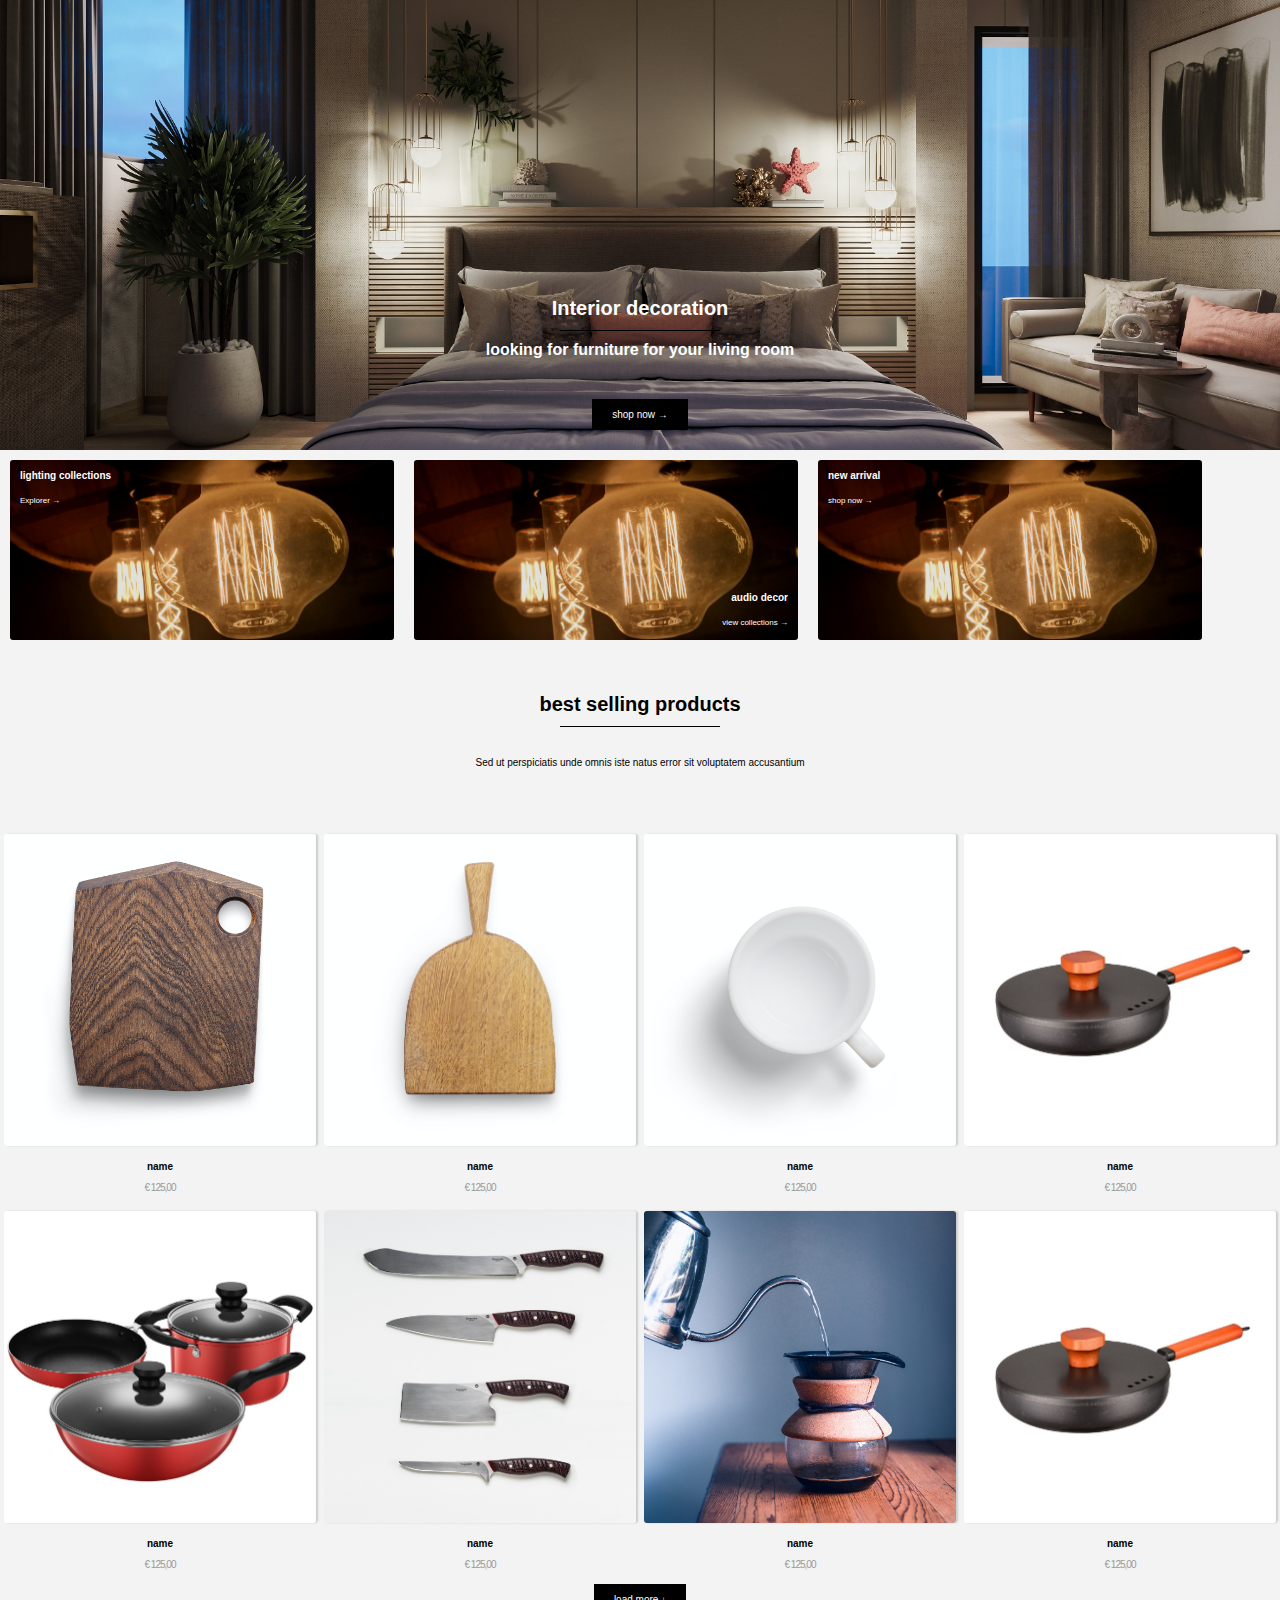
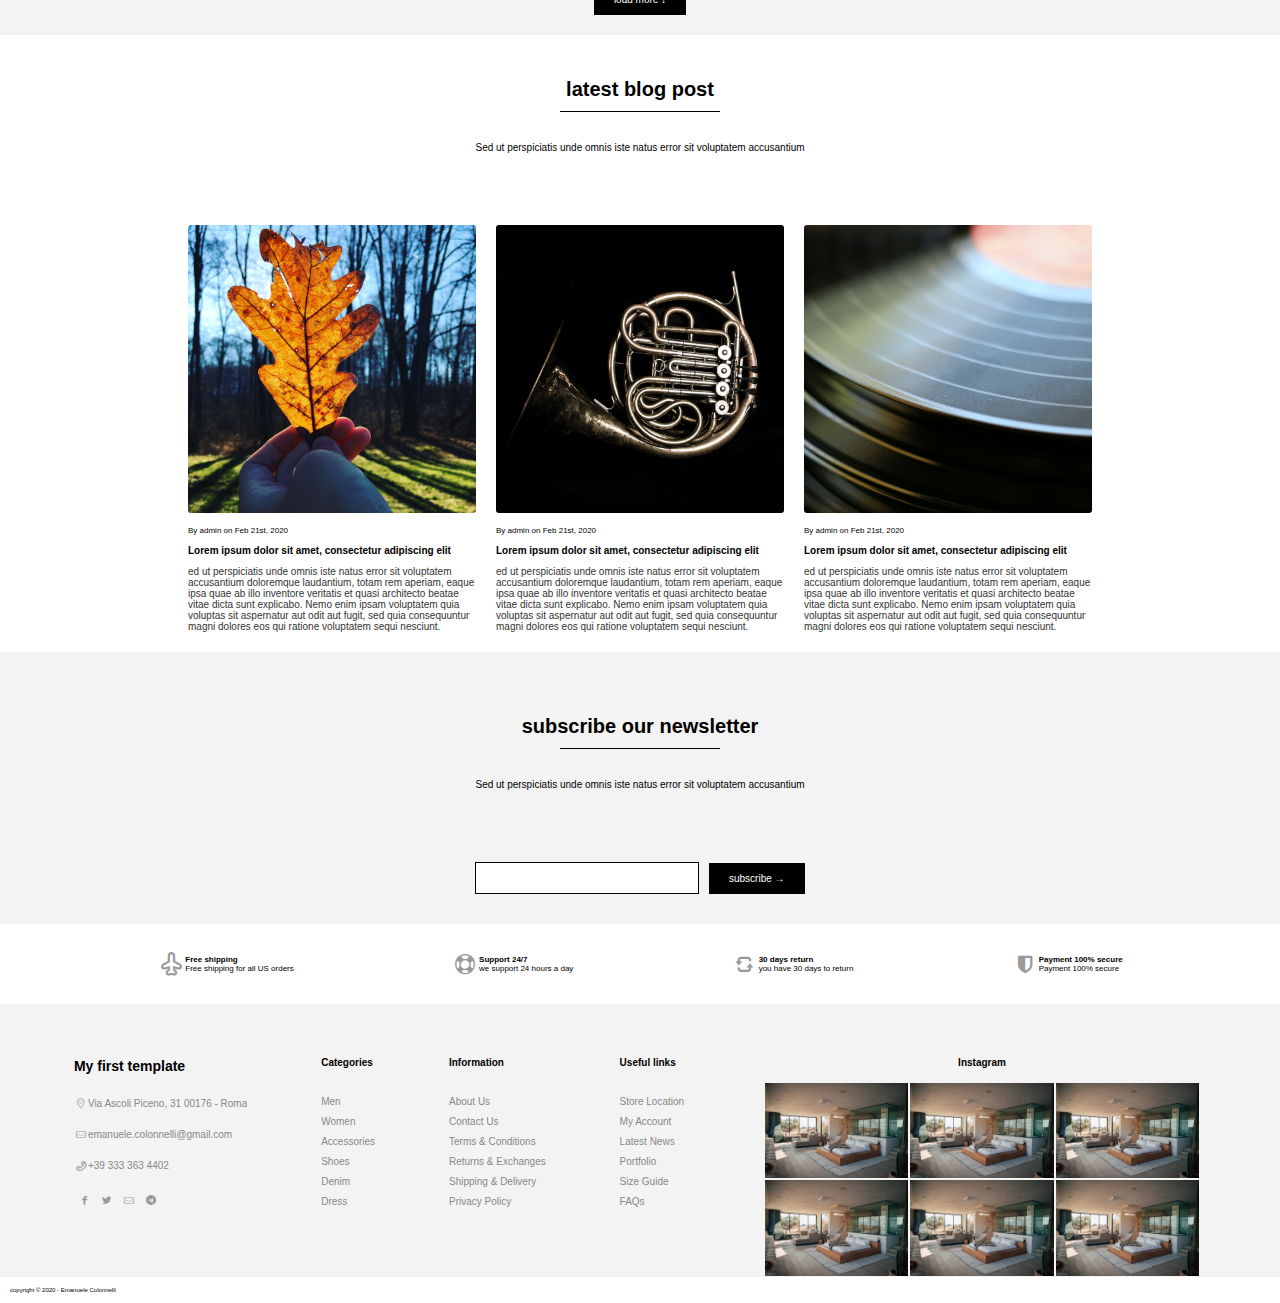
<file: index.html>
<!DOCTYPE html>
<html lang="it">

<head>
  <title>Interior decoration</title>
  <meta charset="utf-8" />
  <meta name="viewport" content="width=device-width, initial-scale=1, shrink-to-fit=no" />
  <link rel="stylesheet" type="text/css" href="style.css" />
  <link rel="stylesheet" type="text/css" href="assets/icons/css/icons.css" />
</head>

<body>
  <div class="container">
    <header>
      <nav></nav>
      <div class="head-text-wrapper">
        <div>
          <h1>Interior decoration</h1>
          <hr />
          <h2>looking for furniture for your living room</h2>
          <button class="btn-shop-now theme-button">
            shop now &rightarrow;
          </button>
        </div>
      </div>
    </header>

    <section class="row three-boxes-wide-wrapper">
      <div class="card">
        <h3>lighting collections</h3>
        <span><a href="#">Explorer &rightarrow;</a></span>
      </div>
      <div class="card">
        <h3>audio decor</h3>
        <span><a href="#">view collections &rightarrow;</a></span>
      </div>
      <div class="card">
        <h3>new arrival</h3>
        <span><a href="#">shop now &rightarrow;</a></span>
      </div>
    </section>

    <!-- best selling section -->
    <section class="best-selling-wrapper">
      <header>
        <h1>best selling products</h1>
        <hr />
        <p>
          Sed ut perspiciatis unde omnis iste natus error sit voluptatem
          accusantium
        </p>
      </header>
      <div class="products-cards-wrapper">
        <div class="product-card">
          <img src="assets/images/tools/board.jpg" />
          <p class="product-name">name</p>
          <p class="product-price">€ 125,00</p>
        </div>

        <div class="product-card">
          <img src="assets/images/tools/board2.jpg" />
          <p class="product-name">name</p>
          <p class="product-price">€ 125,00</p>
        </div>

        <div class="product-card">
          <img src="assets/images/tools/cup.jpg" />
          <p class="product-name">name</p>
          <p class="product-price">€ 125,00</p>
        </div>

        <div class="product-card">
          <img src="assets/images/tools/pan1.jpg" />
          <p class="product-name">name</p>
          <p class="product-price">€ 125,00</p>
        </div>

        <div class="product-card">
          <img src="assets/images/tools/pot-set.jpg" />
          <p class="product-name">name</p>
          <p class="product-price">€ 125,00</p>
        </div>

        <div src="assets/images/tools/pot3.jpg" class="product-card">
          <img src="assets/images/tools/savernake-knives-vwI_eMs-2Ms-unsplash.jpg" />
          <p class="product-name">name</p>
          <p class="product-price">€ 125,00</p>
        </div>

        <div class="product-card">
          <img src="assets/images/tools/pot4.jpg" />
          <p class="product-name">name</p>
          <p class="product-price">€ 125,00</p>
        </div>

        <div class="product-card">
          <img src="assets/images/tools/pan1.jpg" />
          <p class="product-name">name</p>
          <p class="product-price">€ 125,00</p>
        </div>
      </div>
      <button class="btn-show-more theme-button">
        load more &DownArrow;
      </button>
    </section>
    <!-- .best selling section -->
    <section class="blog-post-wrapper">
      <header>
        <h1>latest blog post</h1>
        <hr />
        <p>
          Sed ut perspiciatis unde omnis iste natus error sit voluptatem
          accusantium
        </p>
      </header>
      <div class="blog-posts-cards-wrapper">
        <div class="blog-post-card">
          <img src="assets/images/blog/autumn.jpg" />
          <p class="author">By admin on Feb 21st, 2020</p>
          <p class="post-title">
            Lorem ipsum dolor sit amet, consectetur adipiscing elit
          </p>
          <p class="post-abstract">
            ed ut perspiciatis unde omnis iste natus error sit voluptatem
            accusantium doloremque laudantium, totam rem aperiam, eaque ipsa
            quae ab illo inventore veritatis et quasi architecto beatae vitae
            dicta sunt explicabo. Nemo enim ipsam voluptatem quia voluptas sit
            aspernatur aut odit aut fugit, sed quia consequuntur magni dolores
            eos qui ratione voluptatem sequi nesciunt.
          </p>
        </div>

        <div class="blog-post-card">
          <img src="assets/images/blog/trumpet.jpg" />
          <p class="author">By admin on Feb 21st, 2020</p>
          <p class="post-title">
            Lorem ipsum dolor sit amet, consectetur adipiscing elit
          </p>
          <p class="post-abstract">
            ed ut perspiciatis unde omnis iste natus error sit voluptatem
            accusantium doloremque laudantium, totam rem aperiam, eaque ipsa
            quae ab illo inventore veritatis et quasi architecto beatae vitae
            dicta sunt explicabo. Nemo enim ipsam voluptatem quia voluptas sit
            aspernatur aut odit aut fugit, sed quia consequuntur magni dolores
            eos qui ratione voluptatem sequi nesciunt.
          </p>
        </div>

        <div class="blog-post-card">
          <img src="assets/images/blog/vinile.jpg" />
          <p class="author">By admin on Feb 21st, 2020</p>
          <p class="post-title">
            Lorem ipsum dolor sit amet, consectetur adipiscing elit
          </p>
          <p class="post-abstract">
            ed ut perspiciatis unde omnis iste natus error sit voluptatem
            accusantium doloremque laudantium, totam rem aperiam, eaque ipsa
            quae ab illo inventore veritatis et quasi architecto beatae vitae
            dicta sunt explicabo. Nemo enim ipsam voluptatem quia voluptas sit
            aspernatur aut odit aut fugit, sed quia consequuntur magni dolores
            eos qui ratione voluptatem sequi nesciunt.
          </p>
        </div>
      </div>
    </section>

    <!-- newsletter -->
    <section class="newsletter-wrapper">
      <header>
        <h1>subscribe our newsletter</h1>
        <hr />
        <p>
          Sed ut perspiciatis unde omnis iste natus error sit voluptatem
          accusantium
        </p>
      </header>
      <div class="inline-form">
        <input class="theme-input" type="email" />
        <button class="theme-button">subscribe &rightarrow;</button>
      </div>
    </section>
    <!-- .newsletter -->
    <section class="info-bar">
      <div class="info-bar-card">
        <div class="card-icon"><i class="icon-plane-outline"></i></div>
        <div class="card-info">
          <h3>Free shipping</h3>
          <p>Free shipping for all US orders</p>
        </div>
      </div>
      <div class="info-bar-card">
        <div class="card-icon"><i class="icon-lifebuoy"></i></div>
        <div class="card-info">
          <h3>Support 24/7</h3>
          <p>we support 24 hours a day</p>
        </div>
      </div>
      <div class="info-bar-card">
        <div class="card-icon"><i class="icon-loop"></i></div>
        <div class="card-info">
          <h3>30 days return</h3>
          <p>you have 30 days to return</p>
        </div>
      </div>
      <div class="info-bar-card">
        <div class="card-icon"><i class="icon-shield"></i></div>
        <div class="card-info">
          <h3>Payment 100% secure</h3>
          <p>Payment 100% secure</p>
        </div>
      </div>
    </section>

    <!-- footer -->
    <footer>
      <div class="row footer-columns">
        <div class="footer-column">
          <h3>My first template</h3>
          <p>
            <i class="icon-location"></i>
            <span>Via Ascoli Piceno, 31 00176 - Roma</span>
          </p>
          <p>
            <i class="icon-mail"></i>
            <span>emanuele.colonnelli@gmail.com</span>
          </p>
          <p>
            <i class="icon-phone-outline"></i>
            <span>+39 333 363 4402</span>
          </p>
          <p class="social-icons">
            <i class="icon-facebook"></i>
            <i class="icon-twitter"></i>
            <i class="icon-mail"></i>
            <i class="icon-telegram"></i>
          </p>
        </div>
        <div class="footer-column">
          <h4>Categories</h4>
          <ul>
            <li><a href="#">Men</a></li>
            <li><a href="#">Women</a></li>
            <li><a href="#">Accessories</a></li>
            <li><a href="#">Shoes</a></li>
            <li><a href="#">Denim</a></li>
            <li><a href="#">Dress</a></li>
          </ul>
        </div>
        <div class="footer-column">
          <h4>Information</h4>
          <ul>
            <li><a href="#">About Us</a></li>
            <li><a href="#">Contact Us</a></li>
            <li><a href="#">Terms & Conditions</a></li>
            <li><a href="#">Returns & Exchanges</a></li>
            <li><a href="#">Shipping & Delivery</a></li>
            <li><a href="#">Privacy Policy</a></li>
          </ul>
        </div>
        <div class="footer-column">
          <h4>Useful links</h4>
          <ul>
            <li><a href="#">Store Location</a></li>
            <li><a href="#">My Account</a></li>
            <li><a href="#">Latest News</a></li>
            <li><a href="#">Portfolio</a></li>
            <li><a href="#">Size Guide</a></li>
            <li><a href="#">FAQs</a></li>
          </ul>
        </div>
        <div class="footer-column">
          <h4>Instagram</h4>
          <div class="img-grid">
            <img src="assets/images/roberto-nickson-emqnSQwQQDo-unsplash.jpg" />
            <img src="assets/images/roberto-nickson-emqnSQwQQDo-unsplash.jpg" />
            <img src="assets/images/roberto-nickson-emqnSQwQQDo-unsplash.jpg" />
            <img src="assets/images/roberto-nickson-emqnSQwQQDo-unsplash.jpg" />
            <img src="assets/images/roberto-nickson-emqnSQwQQDo-unsplash.jpg" />
            <img src="assets/images/roberto-nickson-emqnSQwQQDo-unsplash.jpg" />
          </div>
        </div>
      </div>
      <div class="footer-info">
        <p class="copyright">copyright &copy; 2020 - Emanuele Colonnelli</p>
      </div>
    </footer>
    <!-- .footer -->
  </div>
</body>

</html>
</file>
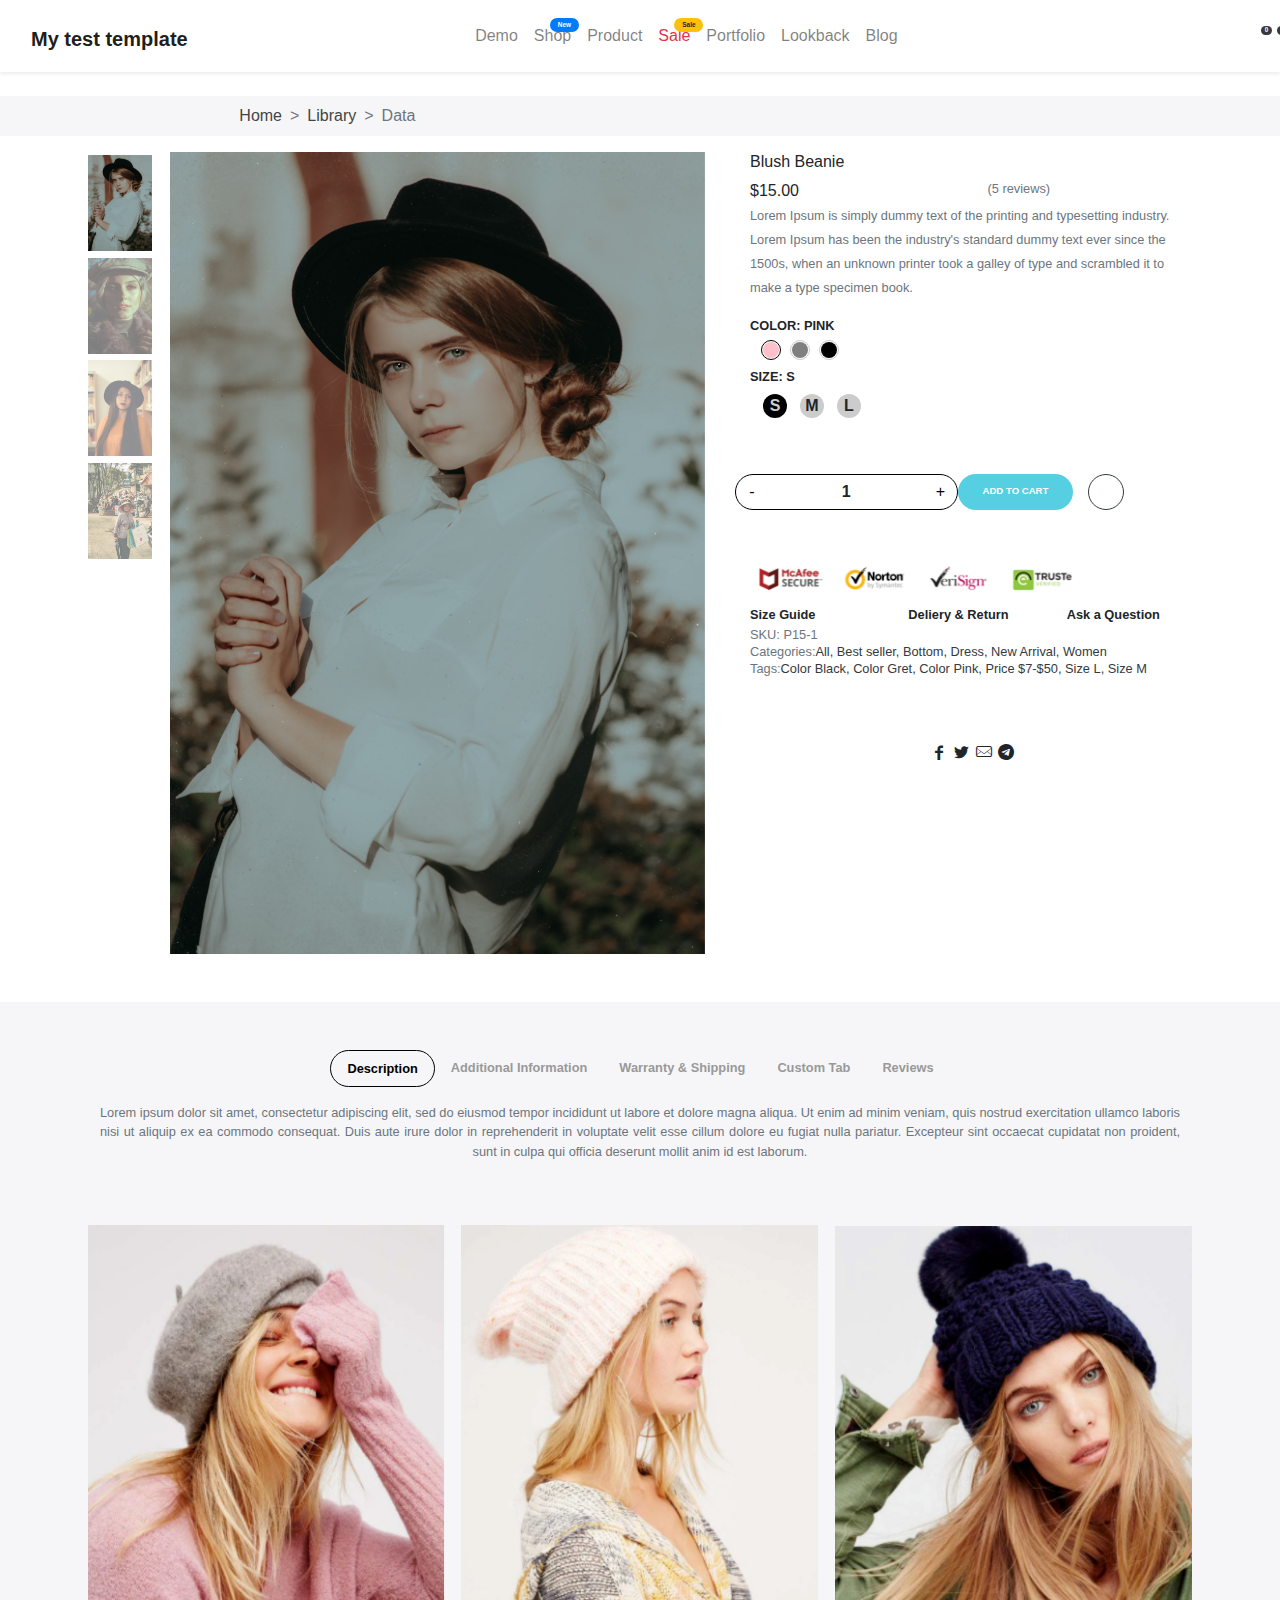
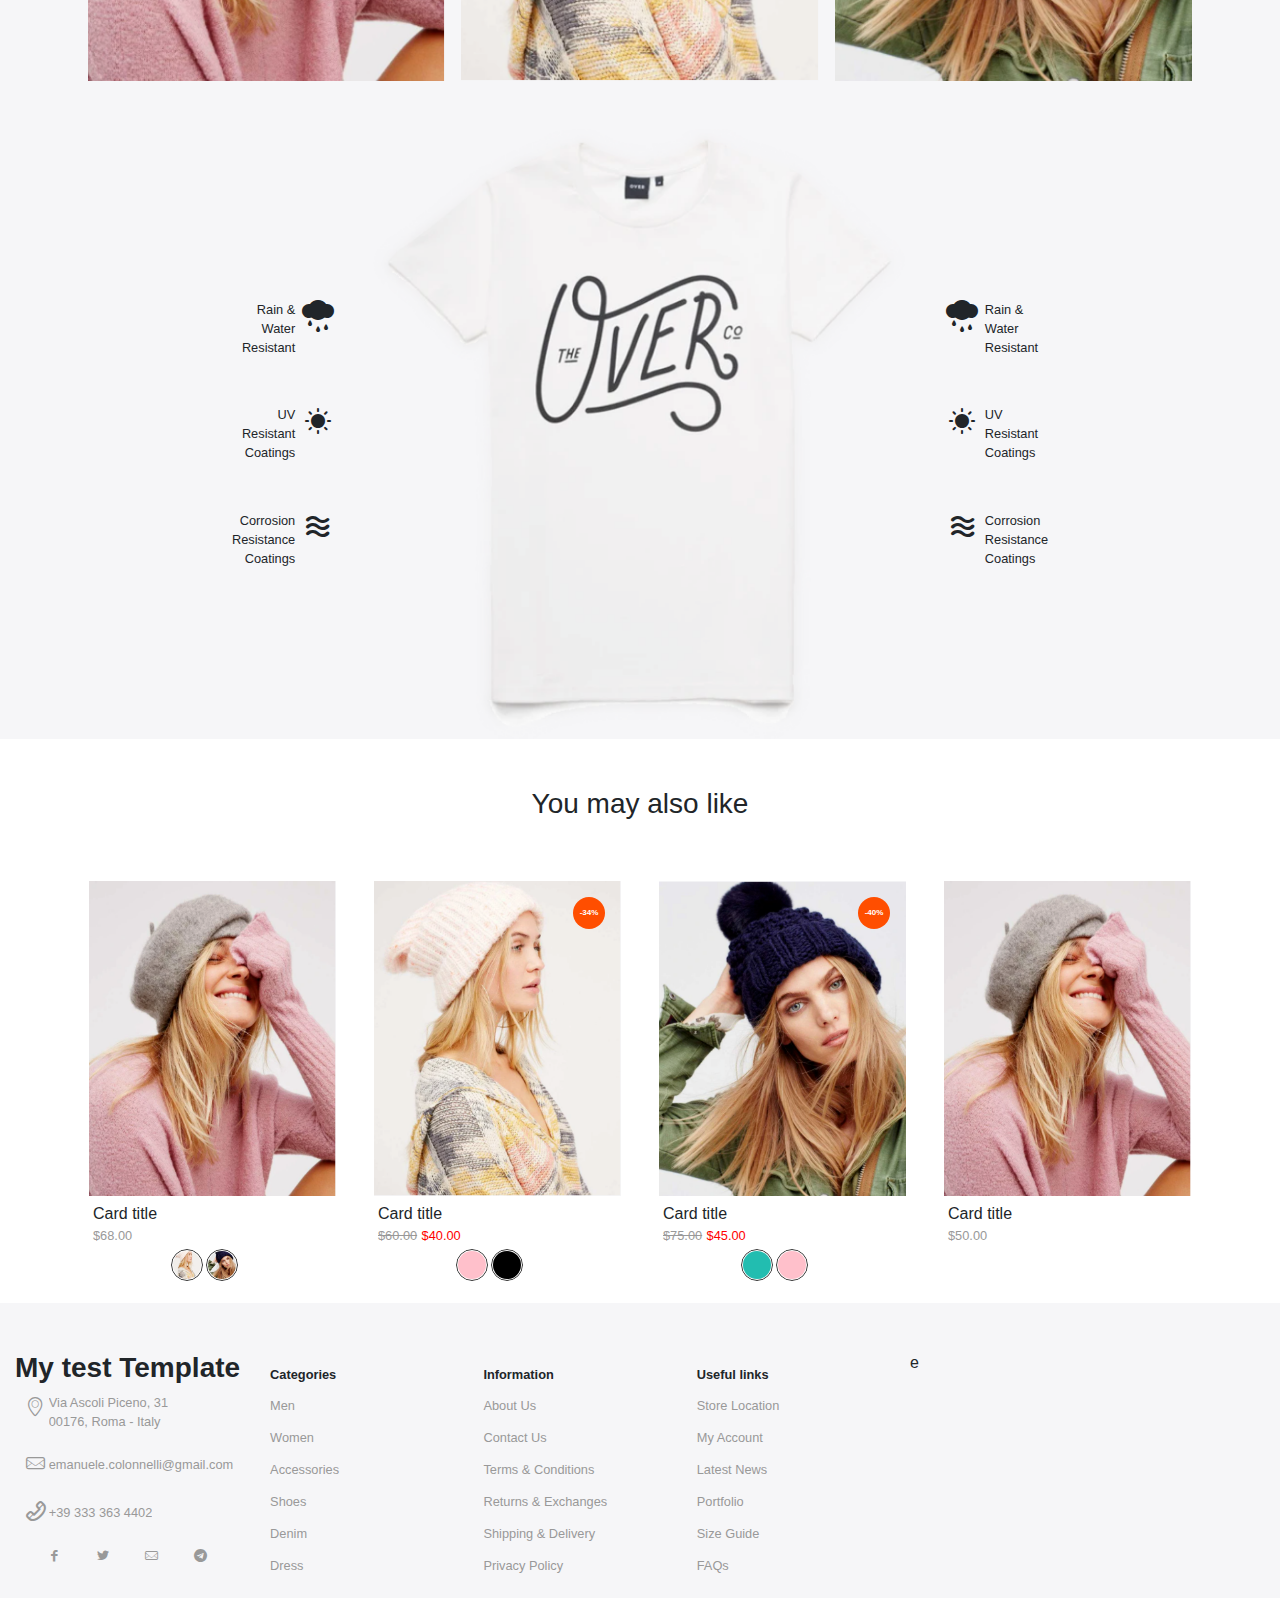
<file: product.html>
<!DOCTYPE html>
<html lang="en">

<head>
  <!-- Required meta tags -->
  <meta charset="utf-8" />
  <meta name="viewport" content="width=device-width, initial-scale=1, shrink-to-fit=no" />
  <title>Product DEMO</title>

  <!-- Bootstrap CSS -->
  <link rel="stylesheet" href="https://stackpath.bootstrapcdn.com/bootstrap/4.3.1/css/bootstrap.min.css"
    integrity="sha384-ggOyR0iXCbMQv3Xipma34MD+dH/1fQ784/j6cY/iJTQUOhcWr7x9JvoRxT2MZw1T" crossorigin="anonymous" />
  <link rel="stylesheet" href="https://cdn.materialdesignicons.com/5.4.55/css/materialdesignicons.min.css" />
  <link rel="stylesheet" type="text/css" href="assets/icons/css/icons.css" />
  <link rel="stylesheet" href="product.css" />
</head>

<body>
  <div class="container-fluid d-flex justify-content-between shadow-sm">
    <nav class="navbar navbar-expand-md navbar-light bg-white w-100">
      <button class="navbar-toggler mr-auto" type="button" data-toggle="collapse" data-target="#navbarCollapse"
        aria-controls="navbarCollapse" aria-expanded="false" aria-label="Toggle navigation">
        <span class="navbar-toggler-icon"></span>
      </button>
      <div class="collapse navbar-collapse mx-auto" id="navbarCollapse">
        <h1 class="mt-0 pt-0">
          <a class="navbar-brand mr-auto font-weight-bold" href="#">My test template</a>
        </h1>
        <div class="navbar-nav mx-auto">
          <a class="nav-item nav-link" href="#">
            Demo <span class="sr-only">(current)</span>
          </a>
          <a class="nav-item nav-link position-relative" href="#">
            Shop
            <span class="badge badge-pill badge-primary px-2 py-1 badge-top">
              New
            </span>
          </a>
          <a class="nav-item nav-link" href="#">Product</a>
          <a class="nav-item nav-link position-relative text-danger" href="#">
            Sale
            <span class="badge badge-pill badge-warning px-2 py-1 badge-top">Sale</span>
          </a>
          <a class="nav-item nav-link">Portfolio</a>
          <a class="nav-item nav-link">Lookback</a>
          <a class="nav-item nav-link">Blog</a>
        </div>
      </div>
    </nav>

    <div class="navbar-icons d-flex justify-content-end pt-3 text-secondary">
      <a class="nav-item nav-link">
        <i class="mdi mdi-magnify" aria-hidden="true"></i>
      </a>
      <a class="nav-item nav-link">
        <i class="mdi mdi-account-outline" aria-hidden="true"> </i>
      </a>
      <a class="nav-item nav-link position-relative">
        <i class="mdi mdi-heart-outline" aria-hidden="true"></i>
        <span class="badge badge-pill badge-dark badge-top ml-1 mt-2">0</span>
      </a>
      <a class="nav-item nav-link position-relative">
        <i class="mdi mdi-cart-outline" aria-hidden="true"></i>
        <span class="badge badge-pill badge-dark badge-top ml-1 mt-2">0</span>
      </a>
    </div>
  </div>

  <div class="container-fluid w-100 bg-light mt-4 mb-3">
    <nav aria-label="breadcrumb w-100">
      <ol class="breadcrumb justify-content-start offset-md-2">
        <li class="breadcrumb-item"><a href="#">Home</a></li>
        <li class="breadcrumb-item"><a href="#">Library</a></li>
        <li class="breadcrumb-item active" aria-current="page">Data</li>
      </ol>
    </nav>
  </div>

  <div class="container w-100">
    <div class="row">
      <div class="col-md-7">
        <!-- carousel custom -->
        <div id="carousel-wrapper" class="container position-relative">
          <div class="row">
            <div id="carousel-vertical-selector" class="col-xs-auto"></div>
            <div class="col">
              <!--Carousel Wrapper-->
              <div id="carousel-thumb" class="carousel slide carousel-fade carousel-thumbnails" data-ride="carousel">
                <!--Slides-->
                <div class="carousel-inner" role="listbox">
                  <div class="carousel-item active">
                    <img class="d-block w-100" src="assets/images/product/foto1.jpg" alt="First slide" />
                  </div>
                  <div class="carousel-item">
                    <img class="d-block w-100" src="assets/images/product/foto2.jpg" alt="Second slide" />
                  </div>
                  <div class="carousel-item">
                    <img class="d-block w-100" src="assets/images/product/foto3.jpg" alt="Third slide" />
                  </div>
                  <div class="carousel-item">
                    <img class="d-block w-100" src="assets/images/product/foto4.jpg" alt="Fourth slide" />
                  </div>
                </div>
                <!--/.Slides-->
              </div>
              <!--/.Carousel Wrapper-->
            </div>
          </div>
        </div>
        <!-- .carousel-custom -->
      </div>
      <div class="col-md-5 mt-5 mt-md-0">
        <!-- product-left -->
        <div class="container p-0 m-0">
          <div class="row">
            <div class="col">
              <div class="h6">Blush Beanie</div>
            </div>
          </div>
          <div class="row">
            <div class="col">&dollar;15.00</div>
            <div class="col text-nowrap review-stars">
              <i class="mdi mdi-star"></i>
              <i class="mdi mdi-star"></i>
              <i class="mdi mdi-star"></i>
              <i class="mdi mdi-star"></i>
              <i class="mdi mdi-star"></i>
              <span class="text-secondary"> (5 reviews) </span>
            </div>
          </div>
          <div class="row">
            <div class="col">
              <p class="text-secondary">
                <small>
                  Lorem Ipsum is simply dummy text of the printing and
                  typesetting industry. Lorem Ipsum has been the industry's
                  standard dummy text ever since the 1500s, when an unknown
                  printer took a galley of type and scrambled it to make a
                  type specimen book.
                </small>
              </p>
            </div>
          </div>
          <div class="row">
            <div class="col">
              <h6>
                <small class="font-weight-bold">
                  COLOR: <span id="selected-color">PINK</span>
                </small>
              </h6>
              <div class="color-selector d-flex flex-row">
                <input class="custom-radio" type="radio" id="selected-color-pink" name="selected-color" value="pink"
                  checked />
                <label for="selected-color-pink"></label>
                <input class="custom-radio" type="radio" id="selected-color-grey" name="selected-color" value="grey" />
                <label for="selected-color-grey"></label>
                <input class="custom-radio" type="radio" id="selected-color-black" name="selected-color"
                  value="black" />
                <label for="selected-color-black"></label>
              </div>
            </div>
          </div>

          <!-- size selector -->
          <div class="row">
            <div class="col">
              <h6>
                <small class="font-weight-bold">
                  SIZE: <span id="selected-size">S</span>
                </small>
              </h6>
              <div class="size-selector d-flex flex-row">
                <input class="custom-radio" type="radio" id="selected-size-s" name="selected-size" value="S" checked />
                <label for="selected-size-s">S</label>
                <input class="custom-radio" type="radio" id="selected-size-m" name="selected-size" value="M" />
                <label for="selected-size-m">M</label>
                <input class="custom-radio" type="radio" id="selected-size-l" name="selected-size" value="L" />
                <label for="selected-size-l">L</label>
              </div>
            </div>
          </div>
          <!-- .size selector -->
          <div class="row w-100 mt-5 d-flex flex-row flex-md-nowrap">
            <div class="col-md-6 mb-sm-5 mx-0 px-0 mb-5 d-flex justify-content-center">
              <div class="qty-pill">
                <button>-</button>
                <span class="qty">1</span>
                <button>+</button>
              </div>
            </div>
            <div class="col mb-0 mb-sm-5 mx-0 px-0 d-flex justify-content-end">
              <button class="btn text-nowrap btn-pill px-4">
                ADD TO CART
              </button>
            </div>
            <div class="col-3">
              <div
                class="btn-heart rounded-circle border border-dark d-flex flex-row justify-content-center align-items-center">
                <i class="mdi mdi-heart-outline"></i>
              </div>
            </div>
          </div>
          <div class="row">
            <div class="col d-flex justify-content-start">
              <img src="assets/images/security-icons.png" alt="Security icons" />
            </div>
          </div>

          <div class="row d-flex flex-nowrap">
            <div class="col"><small class="font-weight-bold text-nowrap">Size Guide</small></div>
            <div class="col"><small class="font-weight-bold text-nowrap">Deliery &amp; Return</small></div>
            <div class="col"><small class="font-weight-bold text-nowrap">Ask a Question</small></div>
          </div>
          <div class="row">
            <div class="col">
              <ul>
                <li>
                  <small><span class="text-secondary">SKU: P15-1</span></small>
                </li>
                <li>
                  <small><span class="text-secondary">Categories:</span><span class="text-dark">All, Best seller,
                      Bottom, Dress, New Arrival, Women </span></small>
                </li>
                <li>
                  <small><span class="text-secondary">Tags:</span><span class="text-dark">Color Black, Color Gret, Color
                      Pink, Price $7-$50, Size L, Size M</span></small>
                </li>
              </ul>
            </div>
          </div>
          <div class="row">
            <div class="col pt-5 d-flex justify-content-center">
              <i class="icon-facebook"></i>
              <i class="icon-twitter"></i>
              <i class="icon-mail"></i>
              <i class="icon-telegram"></i>
            </div>
          </div>
        </div>
        <!-- .product-left -->
      </div>
    </div>
  </div>

  <!-- grey area -->
  <div class="container-fluid w-100 bg-light">
    <div class="grey-area container bg-light mt-5 w-100">
      <div class="row">
        <div class="col">
          <nav class="nav nav-pills d-flex justify-content-center pt-5">
            <a class="nav-item nav-link active" href="#">Description</a>
            <a class="nav-item nav-link" href="#">Additional Information</a>
            <a class="nav-item nav-link" href="#">Warranty &amp; Shipping</a>
            <a class="nav-item nav-link" href="#">Custom Tab</a>
            <a class="nav-item nav-link" href="#">Reviews</a>
          </nav>
        </div>
      </div>

      <div class="row">
        <div class="col">
          <div class="container">
            <small>
              <p class="text-secondary text-justify pt-3">
                Lorem ipsum dolor sit amet, consectetur adipiscing
                elit,
                sed
                do
                eiusmod tempor incididunt ut labore et dolore magna aliqua. Ut enim ad minim veniam, quis nostrud
                exercitation ullamco laboris nisi ut aliquip ex ea commodo consequat. Duis aute irure dolor in
                reprehenderit in voluptate velit esse cillum dolore eu fugiat nulla pariatur. Excepteur sint occaecat
                cupidatat non proident, sunt in culpa qui officia deserunt mollit anim id est laborum.</p>
            </small>
            <div class="girls-wrapper row w-100 pt-5 d-flex px-1 mx-auto justify-content-center flex-nowrap">
              <div class="col-4 px-0 mr-2">
                <img src="assets/images/girl1.png" alt="Girl 1">
              </div>
              <div class="col-4 px-0 mx-2">
                <img src="assets/images/girl2.png" alt="Girl 2">
              </div>
              <div class="col-4 px-0 ml-2">
                <img src="assets/images/girl3.png" alt="Girl 3">
              </div>
            </div>
          </div>
        </div>
      </div>

      <div class="row tech-spec d-flex flex-nowrap justify-content-center mt-5">
        <!-- col 1 -->
        <div class="col-2 col-md-1 d-flex flex-column justify-content-center align-items-end mx-0">
          <div class="feature d-flex flex-nowrap my-4">
            <div class="d-none d-md-block">
              Rain &amp; Water Resistant
            </div>
            <div>
              <i class="icon-rain-inv"></i>
            </div>
          </div>

          <div class="feature d-flex flex-nowrap my-4">
            <div class="d-none d-md-block">
              UV Resistant Coatings
            </div>
            <div>
              <i class="icon-sun-inv"></i>
            </div>
          </div>

          <div class="feature d-flex flex-nowrap my-4">
            <div class="d-none d-md-block">
              Corrosion Resistance Coatings
            </div>
            <div>
              <i class="icon-waves"></i>
            </div>
          </div>
        </div>
        <!-- col 2 -->
        <div class="col col-md-6 tshirt d-flex justify-content-center mx-0">
          <img src="assets/images/tshirt.png" />
        </div>
        <!-- col 3 -->
        <div class="col-2 col-md-1 d-flex flex-column justify-content-center align-items-start mx-0">
          <div class="feature d-flex flex-nowrap my-4">
            <div>
              <i class="icon-rain-inv"></i>
            </div>
            <div class="d-none d-md-block">
              Rain &amp; Water Resistant
            </div>
          </div>

          <div class="feature d-flex flex-nowrap my-4">
            <div>
              <i class="icon-sun-inv"></i>
            </div>
            <div class="d-none d-md-block">
              UV Resistant Coatings
            </div>
          </div>

          <div class="feature d-flex flex-nowrap my-4">
            <div>
              <i class="icon-waves"></i>
            </div>
            <div class="d-none d-md-block">
              Corrosion Resistance Coatings
            </div>
          </div>
        </div>
      </div>
    </div>
  </div>
  <!-- .grey area -->

  <div class="you-may-like container">
    <div class="row my-5">
      <div class="col-12">
        <h3 class="text-center">You may also like</h3>
      </div>
    </div>
    <div class="row">
      <div class="col-6 col-md-3">
        <div class="card m-3 m-md-1 foto-wrapper">
          <div class="foto-wrapper">
            <img src="assets/images/girl1.png" alt="Girl 1">
          </div>
          <div class="card-body pl-1 pt-2">
            <h5 class="card-title m-0 p-0">Card title</h5>
            <div class="card-text m-0 p-0">
              <span class="price">$68.00</span>
              <div class="product-variant-wrapper">
                <div class="product-variant photo">
                  <img src="assets/images/girl2.png" alt="Variant 1">
                </div>
                <div class="product-variant photo">
                  <img src="assets/images/girl3.png" alt="Variant 2">
                </div>
              </div>
            </div>
          </div>
        </div>
      </div>
      <div class="col-6 col-md-3 foto-wrapper">
        <div class="card m-3 m-md-1 foto-wrapper">
          <img src="assets/images/girl2.png" alt="Girl 2">
          <div class="discount-sticker position-absolute border-radius-circle">-34%</div>
          <div class="card-body pl-1 pt-2">
            <h5 class="card-title m-0 p-0">Card title</h5>
            <div class="card-text m-0 p-0">
              <span class="price discount-before">$60.00</span>
              <span class="price discount-after">$40.00</span>
              <div class="product-variant-wrapper">
                <div class="product-variant color">
                  <span class="pink"></span>
                </div>
                <div class="product-variant color">
                  <span class="black"></span>
                </div>
              </div>
            </div>
          </div>
        </div>
      </div>
      <div class="col-6 col-md-3 foto-wrapper">
        <div class="card m-3 m-md-1 foto-wrapper">
          <img src="assets/images/girl3.png" alt="Girl 3">
          <div class="discount-sticker position-absolute border-radius-circle">-40%</div>
          <div class="card-body pl-1 pt-2">
            <h5 class="card-title m-0 p-0">Card title</h5>
            <div class="card-text m-0 p-0">
              <span class="price discount-before">$75.00</span>
              <span class="price discount-after">$45.00</span>
              <div class="product-variant-wrapper">
                <div class="product-variant color">
                  <span class="green"></span>
                </div>
                <div class="product-variant color">
                  <span class="pink"></span>
                </div>
              </div>
            </div>
          </div>
        </div>
      </div>
      <div class="col-6 col-md-3 foto-wrapper">
        <div class="card m-3 m-md-1 foto-wrapper">
          <img src="assets/images/girl1.png" alt="Girl 4">
          <div class="card-body pl-1 pt-2">
            <h5 class="card-title m-0 p-0">Card title</h5>
            <div class="card-text m-0 p-0">
              <span class="price">$50.00</span>
            </div>
          </div>
        </div>
      </div>
    </div>
  </div>

  <footer>
    <div class="container-fluid bg-light pt-5">
      <div class="row">
        <div class="col-6 col-md-auto d-flex flex-column justify-content-start align-items-center">
          <h3 class="text-nowrap">My test Template</h3>
          <address>
            <span>
              <i class="icon-location"></i>
              <span>
                Via Ascoli Piceno, 31
                <br>
                00176, Roma - Italy
              </span>
            </span>
            <br>
            <span><i class="icon-mail"></i> <span>emanuele.colonnelli@gmail.com</span></span>
            <br>
            <span><i class="icon-phone-outline"></i> <span>+39 333 363 4402</span></span>
          </address>
          <p class="social-icons">
            <i class="icon-facebook"></i>
            <i class="icon-twitter"></i>
            <i class="icon-mail"></i>
            <i class="icon-telegram"></i>
          </p>
        </div>
        <div class="col-6 col-md-2">
          <h4>Categories</h4>
          <ul>
            <li><a href="#">Men</a></li>
            <li><a href="#">Women</a></li>
            <li><a href="#">Accessories</a></li>
            <li><a href="#">Shoes</a></li>
            <li><a href="#">Denim</a></li>
            <li><a href="#">Dress</a></li>
          </ul>
        </div>
        <div class="col-6 col-md-2">
          <h4>Information</h4>
          <ul>
            <li><a href="#">About Us</a></li>
            <li><a href="#">Contact Us</a></li>
            <li><a href="#">Terms & Conditions</a></li>
            <li><a href="#">Returns & Exchanges</a></li>
            <li><a href="#">Shipping & Delivery</a></li>
            <li><a href="#">Privacy Policy</a></li>
          </ul>
        </div>
        <div class="col-6 col-md-2">
          <h4>Useful links</h4>
          <ul>
            <li><a href="#">Store Location</a></li>
            <li><a href="#">My Account</a></li>
            <li><a href="#">Latest News</a></li>
            <li><a href="#">Portfolio</a></li>
            <li><a href="#">Size Guide</a></li>
            <li><a href="#">FAQs</a></li>
          </ul>
        </div>
        <div class="col-6 col-md-auto">e</div>
      </div>
    </div>
  </footer>

  <!-- Optional JavaScript -->
  <!-- jQuery first, then Popper.js, then Bootstrap JS -->
  <script src="https://code.jquery.com/jquery-3.3.1.slim.min.js"
    integrity="sha384-q8i/X+965DzO0rT7abK41JStQIAqVgRVzpbzo5smXKp4YfRvH+8abtTE1Pi6jizo"
    crossorigin="anonymous"></script>
  <script src="https://cdnjs.cloudflare.com/ajax/libs/popper.js/1.14.7/umd/popper.min.js"
    integrity="sha384-UO2eT0CpHqdSJQ6hJty5KVphtPhzWj9WO1clHTMGa3JDZwrnQq4sF86dIHNDz0W1"
    crossorigin="anonymous"></script>
  <script src="https://stackpath.bootstrapcdn.com/bootstrap/4.3.1/js/bootstrap.min.js"
    integrity="sha384-JjSmVgyd0p3pXB1rRibZUAYoIIy6OrQ6VrjIEaFf/nJGzIxFDsf4x0xIM+B07jRM"
    crossorigin="anonymous"></script>
  <script src="assets/js/custom-carousel.js"></script>
  <script src="assets/js/options-selector.js"></script>
</body>

</html>
</file>
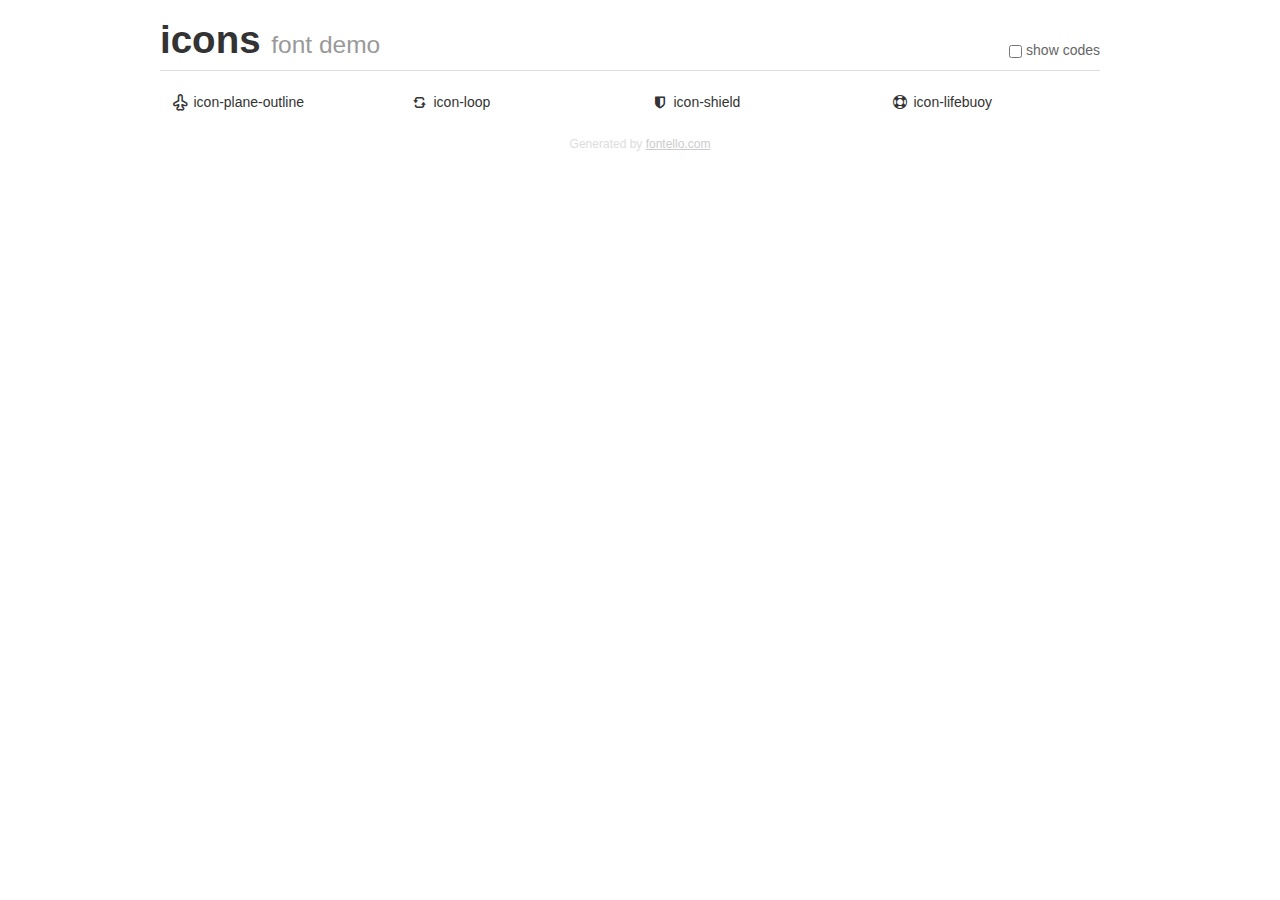
<file: assets/icons/demo.html>
<!DOCTYPE html>
<html>
  <head><!--[if lt IE 9]><script language="javascript" type="text/javascript" src="//html5shim.googlecode.com/svn/trunk/html5.js"></script><![endif]-->
    <meta charset="UTF-8"><style>/*
 * Bootstrap v2.2.1
 *
 * Copyright 2012 Twitter, Inc
 * Licensed under the Apache License v2.0
 * http://www.apache.org/licenses/LICENSE-2.0
 *
 * Designed and built with all the love in the world @twitter by @mdo and @fat.
 */
.clearfix {
  *zoom: 1;
}
.clearfix:before,
.clearfix:after {
  display: table;
  content: "";
  line-height: 0;
}
.clearfix:after {
  clear: both;
}
html {
  font-size: 100%;
  -webkit-text-size-adjust: 100%;
  -ms-text-size-adjust: 100%;
}
a:focus {
  outline: thin dotted #333;
  outline: 5px auto -webkit-focus-ring-color;
  outline-offset: -2px;
}
a:hover,
a:active {
  outline: 0;
}
button,
input,
select,
textarea {
  margin: 0;
  font-size: 100%;
  vertical-align: middle;
}
button,
input {
  *overflow: visible;
  line-height: normal;
}
button::-moz-focus-inner,
input::-moz-focus-inner {
  padding: 0;
  border: 0;
}
body {
  margin: 0;
  font-family: "Helvetica Neue", Helvetica, Arial, sans-serif;
  font-size: 14px;
  line-height: 20px;
  color: #333;
  background-color: #fff;
}
a {
  color: #08c;
  text-decoration: none;
}
a:hover {
  color: #005580;
  text-decoration: underline;
}
.row {
  margin-left: -20px;
  *zoom: 1;
}
.row:before,
.row:after {
  display: table;
  content: "";
  line-height: 0;
}
.row:after {
  clear: both;
}
[class*="span"] {
  float: left;
  min-height: 1px;
  margin-left: 20px;
}
.container,
.navbar-static-top .container,
.navbar-fixed-top .container,
.navbar-fixed-bottom .container {
  width: 940px;
}
.span12 {
  width: 940px;
}
.span11 {
  width: 860px;
}
.span10 {
  width: 780px;
}
.span9 {
  width: 700px;
}
.span8 {
  width: 620px;
}
.span7 {
  width: 540px;
}
.span6 {
  width: 460px;
}
.span5 {
  width: 380px;
}
.span4 {
  width: 300px;
}
.span3 {
  width: 220px;
}
.span2 {
  width: 140px;
}
.span1 {
  width: 60px;
}
[class*="span"].pull-right,
.row-fluid [class*="span"].pull-right {
  float: right;
}
.container {
  margin-right: auto;
  margin-left: auto;
  *zoom: 1;
}
.container:before,
.container:after {
  display: table;
  content: "";
  line-height: 0;
}
.container:after {
  clear: both;
}
p {
  margin: 0 0 10px;
}
.lead {
  margin-bottom: 20px;
  font-size: 21px;
  font-weight: 200;
  line-height: 30px;
}
small {
  font-size: 85%;
}
h1 {
  margin: 10px 0;
  font-family: inherit;
  font-weight: bold;
  line-height: 20px;
  color: inherit;
  text-rendering: optimizelegibility;
}
h1 small {
  font-weight: normal;
  line-height: 1;
  color: #999;
}
h1 {
  line-height: 40px;
}
h1 {
  font-size: 38.5px;
}
h1 small {
  font-size: 24.5px;
}
body {
  margin-top: 90px;
}
.header {
  position: fixed;
  top: 0;
  left: 50%;
  margin-left: -480px;
  background-color: #fff;
  border-bottom: 1px solid #ddd;
  padding-top: 10px;
  z-index: 10;
}
.footer {
  color: #ddd;
  font-size: 12px;
  text-align: center;
  margin-top: 20px;
}
.footer a {
  color: #ccc;
  text-decoration: underline;
}
.the-icons {
  font-size: 14px;
  line-height: 24px;
}
.switch {
  position: absolute;
  right: 0;
  bottom: 10px;
  color: #666;
}
.switch input {
  margin-right: 0.3em;
}
.codesOn .i-name {
  display: none;
}
.codesOn .i-code {
  display: inline;
}
.i-code {
  display: none;
}
@font-face {
      font-family: 'icons';
      src: url('./font/icons.eot?1783129');
      src: url('./font/icons.eot?1783129#iefix') format('embedded-opentype'),
           url('./font/icons.woff?1783129') format('woff'),
           url('./font/icons.ttf?1783129') format('truetype'),
           url('./font/icons.svg?1783129#icons') format('svg');
      font-weight: normal;
      font-style: normal;
    }
     
     
    .demo-icon
    {
      font-family: "icons";
      font-style: normal;
      font-weight: normal;
      speak: never;
     
      display: inline-block;
      text-decoration: inherit;
      width: 1em;
      margin-right: .2em;
      text-align: center;
      /* opacity: .8; */
     
      /* For safety - reset parent styles, that can break glyph codes*/
      font-variant: normal;
      text-transform: none;
     
      /* fix buttons height, for twitter bootstrap */
      line-height: 1em;
     
      /* Animation center compensation - margins should be symmetric */
      /* remove if not needed */
      margin-left: .2em;
     
      /* You can be more comfortable with increased icons size */
      /* font-size: 120%; */
     
      /* Font smoothing. That was taken from TWBS */
      -webkit-font-smoothing: antialiased;
      -moz-osx-font-smoothing: grayscale;
     
      /* Uncomment for 3D effect */
      /* text-shadow: 1px 1px 1px rgba(127, 127, 127, 0.3); */
    }
     </style>
    <link rel="stylesheet" href="css/animation.css"><!--[if IE 7]><link rel="stylesheet" href="css/" + font.fontname + "-ie7.css"><![endif]-->
    <script>
      function toggleCodes(on) {
        var obj = document.getElementById('icons');
      
        if (on) {
          obj.className += ' codesOn';
        } else {
          obj.className = obj.className.replace(' codesOn', '');
        }
      }
      
    </script>
  </head>
  <body>
    <div class="container header">
      <h1>icons <small>font demo</small></h1>
      <label class="switch">
        <input type="checkbox" onclick="toggleCodes(this.checked)">show codes
      </label>
    </div>
    <div class="container" id="icons">
      <div class="row">
        <div class="the-icons span3" title="Code: 0xe800"><i class="demo-icon icon-plane-outline">&#xe800;</i> <span class="i-name">icon-plane-outline</span><span class="i-code">0xe800</span></div>
        <div class="the-icons span3" title="Code: 0xe801"><i class="demo-icon icon-loop">&#xe801;</i> <span class="i-name">icon-loop</span><span class="i-code">0xe801</span></div>
        <div class="the-icons span3" title="Code: 0xf132"><i class="demo-icon icon-shield">&#xf132;</i> <span class="i-name">icon-shield</span><span class="i-code">0xf132</span></div>
        <div class="the-icons span3" title="Code: 0xf1cd"><i class="demo-icon icon-lifebuoy">&#xf1cd;</i> <span class="i-name">icon-lifebuoy</span><span class="i-code">0xf1cd</span></div>
      </div>
    </div>
    <div class="container footer">Generated by <a href="http://fontello.com">fontello.com</a></div>
  </body>
</html>
</file>
<file: style.css>
html {
    height: 100%;
    font-size: 20px;
    padding: 0;
    margin: 0;
}

body {
    width: 100vw;
    min-height: 100%;
    font-family: 'Lucida Sans', 'Lucida Sans Regular', 'Lucida Grande', 'Lucida Sans Unicode', Geneva, Verdana, sans-serif;
    padding: 0;
    margin: 0;
    background-color: #f3f3f3;
}

h1 {
    font-size: 1rem;
    margin: 0;
    padding: 0;
    background-blend-mode: lighten;
}

h2 {
    font-size: .8rem;
    margin: 0 0 2rem 0;
    text-align: center;
}

h3 {
    font-size: .7rem;
}

h4 {
    font-size: .5rem;
}

p {
    font-size: .5rem;
}

div {
    box-sizing: border-box;
}

header {
    display: flex;
    flex-direction: column;
    align-items: center;
    justify-content: center;
    width: 100%;
    margin: 0;
    padding: 0;
    min-height: 20vh;
}

header>p {
    padding: .5rem;
}

i {
    color: #999;
}

ul {
    list-style: none;
    padding: 0;
}

ul>li {
    line-height: inherit;
}

a,
a:link,
a:hover,
a:visited,
a:active {
    color: inherit;
    font-size: inherit;
    text-decoration: none;
}

.container>section {
    max-width: 1280px;
}

footer {
    position: relative;
    background-color: #f3f3f3;
    display: flex;
    flex-direction: column;
    min-height: auto;
    width: 100%;
    justify-content: flex-end;
    padding-top: 2rem;
}

button {
    font-size: .5rem;
}

hr {
    border-width: 0 0 1px 0;
    border-bottom: 1px solid #000;
    min-width: 8rem;
}

section {
    padding: 0;
    margin: 0;
}

section>header {
    display: flex;
    flex-direction: column;
    justify-content: center;
    align-items: center;
    flex: 1 1 0;
}

.row {
    display: flex;
    flex-direction: row;
    justify-content: space-evenly;
    align-items: stretch;
    flex-basis: max-content;
}

.container {
    display: flex;
    flex-direction: column;
    justify-content: flex-start;
    align-items: center;
    min-height: 100%;
    border: 0 auto;
}

.head-text-wrapper {
    display: flex;
    position: relative;
    flex-direction: column;
    justify-content: flex-end;
    align-items: center;
    align-content: center;
    width: 100%;
    background: url(assets/images/anwar-hakim-rqCW58uo0uw-unsplash.jpg) no-repeat center;
    background-size: cover;
    min-height: 50vh;
    color: #fff;
}

.head-text-wrapper>div {
    display: inherit;
    flex-direction: inherit;
    justify-content: flex-end;
    align-items: center;
    flex: 1;
    padding-bottom: 1rem;
}

.inline-form {
    display: flex;
    flex-direction: row;
    justify-content: center;
    align-items: center;
    padding: .5rem;
}

.theme-input {
    border: 1px solid #000;
    min-height: 1.5rem;
    padding: 0;
    line-height: 1rem;
}

.theme-button {
    background-color: #000;
    color: #fff;
    border: none;
    min-height: 1.5rem;
    padding: .5rem 1rem;
    display: flex;
    flex-direction: column;
    justify-content: center;
    align-items: center;
}

.three-boxes-wide-wrapper {
    display: flex;
    flex-direction: row;
    flex-wrap: nowrap;
    width: 100%;
    justify-content: stretch;
    align-items: stretch;
}

.three-boxes-wide-wrapper .card {
    display: flex;
    flex-direction: column;
    flex-basis: 20vh;
    flex: 1 1 20vh;
    margin: .5rem;
    border-radius: 3px;
    min-height: 20vh;
    color: #fff;
    padding: .5rem;
    white-space: nowrap;
    max-width: 30%;
}

.three-boxes-wide-wrapper .card h3 {
    font-size: .5rem;
    margin: 0 0 .2rem 0;
}

.three-boxes-wide-wrapper .card a {
    font-size: .4rem;
}

.three-boxes-wide-wrapper .card a:active,
.three-boxes-wide-wrapper .card a:visited,
.three-boxes-wide-wrapper .card a:link {
    color: #fff;
}

.three-boxes-wide-wrapper .card:first-child {
    background: url(assets/images/lighting-square.jpg) center no-repeat;
    background-size: cover;
    position: relative;
}

.three-boxes-wide-wrapper .card:nth-child(2) {
    background: url(assets/images/lighting-square.jpg) center no-repeat;
    background-size: cover;
    position: relative;
    display: flex;
    flex-direction: column;
    justify-content: flex-end;
    align-items: flex-end;
}

.three-boxes-wide-wrapper .card:nth-child(3) {
    background: url(assets/images/lighting-square.jpg) center no-repeat;
    background-size: cover;
    position: relative;
}

@media screen and (max-width: 767px) {
    .three-boxes-wide-wrapper {
        flex-direction: column;
        flex-basis: content;
        width: 100%;
        justify-content: stretch;
        align-items: center;
    }

    .three-boxes-wide-wrapper .card {
        max-width: 100%;
        width: 100%;
    }

    .three-boxes-wide-wrapper .card h3 {
        font-size: .8rem;
        margin: 0 0 .2rem 0;
    }

    .three-boxes-wide-wrapper .card a {
        font-size: .7rem;
    }
}

.best-selling-wrapper {
    display: flex;
    flex-direction: column;
    justify-content: center;
    align-items: center;
}

.best-selling-wrapper>header {
    display: flex;
    width: 100%;
    flex-direction: column;
    align-items: center;
}

.best-selling-wrapper .products-cards-wrapper {
    display: flex;
    flex-wrap: wrap;
    flex-direction: row;
    width: 100%;
    height: auto;
}

.best-selling-wrapper .products-cards-wrapper .product-card {
    flex: 1 1 0;
    justify-content: center;
    align-items: center;
    min-width: 22%;
    margin: .2rem;
    border-radius: 3px;
}

.best-selling-wrapper .products-cards-wrapper .product-card>p {
    display: flex;
    flex-direction: row;
    justify-content: center;
}

.best-selling-wrapper .products-cards-wrapper .product-card>p.product-name {
    font-weight: bold;
}

.best-selling-wrapper .products-cards-wrapper .product-card>p.product-price {
    color: #999;
    letter-spacing: -1px;
}

@media screen and (max-width: 767px) {
    .best-selling-wrapper .products-cards-wrapper .product-card {
        min-width: 44%;
    }
}

.best-selling-wrapper .products-cards-wrapper .product-card img {
    max-width: 100%;
    object-fit: contain;
    height: auto;
    box-shadow: .1rem 0 .1rem #ccc;
    border-radius: 3px;
}

.blog-post-wrapper {
    display: flex;
    flex-direction: column;
    justify-content: center;
    align-items: center;
    background-color: #fff;
    width: 100%;
    height: auto;
    margin: 1rem 0;
}

.blog-post-wrapper .blog-posts-cards-wrapper {
    display: flex;
    flex-direction: row;
    flex-wrap: wrap;
    justify-content: center;
    align-items: flex-start;
    width: 90%;
    flex: 1;
}

.blog-post-wrapper .blog-posts-cards-wrapper .blog-post-card img {
    object-fit: contain;
    width: 100%;
    border-radius: 3px;
}

.blog-post-wrapper .blog-posts-cards-wrapper .blog-post-card {
    max-width: 25%;
    margin: .5rem;
    flex: 1 1 0;
}

@media screen and (max-width: 767px) {
    .blog-post-wrapper .blog-posts-cards-wrapper {
        display: flex;
        flex-direction: column;
    }

    .blog-post-wrapper .blog-posts-cards-wrapper .blog-post-card {
        min-width: 100%;
        margin: 0;
    }
}

.blog-post-wrapper .author {
    font-size: .4rem;
}

.blog-post-wrapper .post-title {
    font-weight: bold;
}

.blog-post-wrapper .post-abstract {
    font-size: .5rem;
    color: #333;
}

.newsletter-wrapper {
    display: flex;
    flex-direction: column;
    justify-content: flex-start;
    align-items: flex-start;
    padding: 0 0 1rem 0;
}

.newsletter-wrapper>header {
    margin: 0;
}

.newsletter-wrapper .inline-form {
    flex-wrap: nowrap;
    justify-content: center;
    align-items: center;
    width: 100%;
}

.newsletter-wrapper .inline-form>*:first-child {
    margin-right: .5rem;
    flex: 1 2 0;
}

.info-bar {
    display: flex;
    flex-direction: row;
    justify-content: space-evenly;
    align-items: center;
    background-color: #fff;
    width: 100%;
    min-height: 4rem;
}

.info-bar>.info-bar-card {
    height: 100%;
    min-height: 100%;
    display: flex;
    max-width: 25%;
}

@media screen and (max-width: 767px) {
    .info-bar {
        flex-wrap: wrap;
        justify-content: center;
        align-items: center;
        padding: 0;
    }

    .info-bar>.info-bar-card {
        min-width: 40%;
    }
}

.info-bar>.info-bar-card>.card-info,
.info-bar>.info-bar-card>.card-icon {
    display: flex;
    flex-direction: column;
    justify-content: center;
    align-items: flex-start;
}

.info-bar>.info-bar-card>.card-info p,
.info-bar>.info-bar-card>.card-info h3 {
    font-size: .4rem;
    margin: 0;
}

footer .footer-column {
    display: flex;
    flex-direction: column;
    justify-content: flex-start;
    flex-wrap: nowrap;
    max-width: 35%;
    flex-basis: content;
}

@media screen and (max-width: 767px) {
    footer .footer-column {
        max-width: 50%;
    }
}

footer .footer-column h3 {
    font-size: .7rem;
}

footer .footer-column>p {
    display: flex;
    justify-content: flex-start;
    flex-wrap: nowrap;
    color: #888;
    overflow-x: hidden;
    text-overflow: ellipsis;
}

footer .footer-column:last-child:nth-child(odd)>h4 {
    text-align: center;
}

footer .footer-info {
    position: relative;
    background-color: #fff;
}

.social-icons {
    display: flex;
    justify-content: flex-start;
    width: 100%;
}

.social-icons i {
    margin: .2rem;
}

footer ul {
    font-size: .5rem;
    color: #888;
}

footer ul>li {
    line-height: 1rem;
}

footer .img-grid {
    display: flex;
    justify-content: center;
    align-items: center;
    flex-wrap: wrap;
    max-width: 100%;
    max-height: 100%;
}

footer .img-grid img {
    object-fit: cover;
    max-width: 32%;
    margin: 1px;
}

footer .footer-columns {
    flex-wrap: nowrap;
}

@media screen and (max-width: 768px) {
    footer .footer-columns {
        flex-direction: row;
        flex-wrap: wrap;
        justify-content: space-evenly;
    }

    footer .footer-columns .footer-column {
        min-width: 40%;
    }
}

.copyright {
    font-size: .3rem;
    margin: .5rem;
}
</file>
<file: assets/icons/css/icons.css>
@font-face {
  font-family: 'icons';
  src: url('../font/icons.eot?37247946');
  src: url('../font/icons.eot?37247946#iefix') format('embedded-opentype'),
       url('../font/icons.woff2?37247946') format('woff2'),
       url('../font/icons.woff?37247946') format('woff'),
       url('../font/icons.ttf?37247946') format('truetype'),
       url('../font/icons.svg?37247946#icons') format('svg');
  font-weight: normal;
  font-style: normal;
}
/* Chrome hack: SVG is rendered more smooth in Windozze. 100% magic, uncomment if you need it. */
/* Note, that will break hinting! In other OS-es font will be not as sharp as it could be */
/*
@media screen and (-webkit-min-device-pixel-ratio:0) {
  @font-face {
    font-family: 'icons';
    src: url('../font/icons.svg?37247946#icons') format('svg');
  }
}
*/
 
 [class^="icon-"]:before, [class*=" icon-"]:before {
  font-family: "icons";
  font-style: normal;
  font-weight: normal;
  speak: never;
 
  display: inline-block;
  text-decoration: inherit;
  width: 1em;
  margin-right: .2em;
  text-align: center;
  /* opacity: .8; */
 
  /* For safety - reset parent styles, that can break glyph codes*/
  font-variant: normal;
  text-transform: none;
 
  /* fix buttons height, for twitter bootstrap */
  line-height: 1em;
 
  /* Animation center compensation - margins should be symmetric */
  /* remove if not needed */
  margin-left: .2em;
 
  /* you can be more comfortable with increased icons size */
  /* font-size: 120%; */
 
  /* Font smoothing. That was taken from TWBS */
  -webkit-font-smoothing: antialiased;
  -moz-osx-font-smoothing: grayscale;
 
  /* Uncomment for 3D effect */
  /* text-shadow: 1px 1px 1px rgba(127, 127, 127, 0.3); */
}
 
.icon-plane-outline:before { content: '\e800'; } /* '' */
.icon-loop:before { content: '\e801'; } /* '' */
.icon-mail:before { content: '\e802'; } /* '' */
.icon-location:before { content: '\e803'; } /* '' */
.icon-phone-outline:before { content: '\e804'; } /* '' */
.icon-waves:before { content: '\e805'; } /* '' */
.icon-rain-inv:before { content: '\e806'; } /* '' */
.icon-sun-inv:before { content: '\e807'; } /* '' */
.icon-block:before { content: '\e808'; } /* '' */
.icon-glass:before { content: '\e809'; } /* '' */
.icon-mail-alt:before { content: '\f0e0'; } /* '' */
.icon-shield:before { content: '\f132'; } /* '' */
.icon-recycle:before { content: '\f1b8'; } /* '' */
.icon-lifebuoy:before { content: '\f1cd'; } /* '' */
.icon-telegram:before { content: '\f2c6'; } /* '' */
.icon-twitter:before { content: '\f309'; } /* '' */
.icon-facebook:before { content: '\f30c'; } /* '' */
</file>
<file: product.css>
html,
body {
    font-size: 16px;
}

ul,
ol {
    list-style-type: none;
    padding: 0;
}

li {
    line-height: 1rem;
}

@media screen and (max-width: 991px) {

    html,
    body {
        font-size: 14px !important;
    }
}

.mdi::before {
    font-size: 24px;
    line-height: 14px;
}

.btn .mdi::before {
    position: relative;
    top: 4px;
}

.btn-xs .mdi::before {
    font-size: 18px;
    top: 3px;
}

.btn-sm .mdi::before {
    font-size: 18px;
    top: 3px;
}

.dropdown-menu .mdi {
    width: 18px;
}

.dropdown-menu .mdi::before {
    position: relative;
    top: 4px;
    left: -8px;
}

.nav .mdi::before {
    position: relative;
    top: 4px;
}

.navbar .navbar-toggle .mdi::before {
    position: relative;
    top: 4px;
    color: #FFF;
}

.breadcrumb .mdi::before {
    position: relative;
    top: 4px;
}

.breadcrumb a:hover {
    text-decoration: none;
}

.breadcrumb a:hover span {
    text-decoration: underline;
}

.alert .mdi::before {
    position: relative;
    top: 4px;
    margin-right: 2px;
}

.input-group-addon .mdi::before {
    position: relative;
    top: 3px;
}

.navbar-brand .mdi::before {
    position: relative;
    top: 2px;
    margin-right: 2px;
}

.list-group-item .mdi::before {
    position: relative;
    top: 3px;
    left: -3px
}

.badge-top {
    position: absolute;
    top: .1rem;
    left: 1.5rem;
    font-size: .4rem;
}

.navbar-icons {
    max-width: 200px;
    display: flex;
    justify-content: space-around;
}

.navbar-icons>.nav-item.nav-link {
    padding-left: .5rem;
    padding-right: .5rem;
}

.breadcrumb {
    background-color: transparent;
}

ol.breadcrumb>li.breadcrumb-item:not(:first-child)::before {
    content: ">"
}

ol.breadcrumb>li.breadcrumb-item>a,
ol.breadcrumb>li.breadcrumb-item>a:link {
    color: #444;
}

ol.breadcrumb>li.breadcrumb-item:last-child>a,
ol.breadcrumb>li.breadcrumb-item:last-child>a:link {
    color: #f0f0f0;
}

#carousel-thumb {
    display: flex;
    flex-direction: row;
    justify-content: flex-start;
    align-items: flex-start;
    position: relative;
    height: 100%;
}

#carousel-wrapper {
    position: relative;
}

div.carousel-indicators {
    display: flex;
    flex-direction: column;
    justify-content: center;
    align-items: flex-start;
    height: 100%;
    position: absolute;
    top: 0;
    left: 0;
    max-width: 100px;
}

div.carousel-indicators>ol {
    display: flex;
    flex-direction: column;
    justify-content: flex-start;
    align-items: flex-start;
}

div.carousel-indicators ol>li {
    display: block;
    position: relative;
    flex: 1 1 10vh;
}

div.carousel-indicators ol>li>img {
    display: block;
    object-fit: cover;
}

#carousel-vertical-selector {
    display: flex;
    flex-direction: column;
    justify-content: stretch;
}

#carousel-vertical-selector ol {
    list-style: none;
    padding: 0;
    margin: 0;
    width: 100%;
    display: flex;
    flex-direction: column;
    justify-content: stretch;
    align-items: flex-start;
}

#carousel-vertical-selector ol li {
    display: block;
    min-height: 1rem;
    padding: 0;
    margin: 0;
    flex: 1 1 100%;
}

#carousel-vertical-selector ol li img {
    object-fit: cover;
    width: 100%;
    max-width: 64px;
    margin: .2rem;
    opacity: .5;
    cursor: pointer;
}

#carousel-vertical-selector ol li img.active {
    opacity: 1;
}

@media screen and (max-width: 767px) {
    .navbar-icons {
        position: absolute;
        right: .1rem;
    }
}

.review-stars {
    font-size: .8rem;
}

.review-stars i::before {
    color: gold;
    font-size: 1rem;
}

.color-selector input[type="radio"] {
    opacity: 0;
}

.color-selector input[type="radio"]+label,
.color-selector input[type="radio"]:checked+label {
    display: block;
    border-radius: 8px;
    width: 16px;
    height: 16px;
    background-color: #ccc;
    padding: 1px;
    position: relative;
}

.color-selector input[type="radio"]+label::before {
    content: "";
    display: block;
    width: 20px;
    height: 20px;
    border: 1px solid #ccc;
    border-radius: 10px;
    position: absolute;
    top: -2px;
    left: -2px;
}

.color-selector input[type="radio"]:checked+label::before {
    border-color: #000;
}

.color-selector input[type="radio"]:checked+label::before {
    border-color: #000;
}

.color-selector input[type="radio"][value="pink"]+label {
    background-color: pink;
}

.color-selector input[type="radio"][value="grey"]+label {
    background-color: grey;
}

.color-selector input[type="radio"][value="black"]+label {
    background-color: black;
}

.size-selector input[type="radio"] {
    opacity: 0;
}

.size-selector input[type="radio"]+label {
    display: block;
    border-radius: 12px;
    width: 24px;
    height: 24px;
    background-color: #ccc;
    position: relative;
    text-align: center;
    font-size: 1rem;
    line-height: 24px;
    font-weight: bold;
}

.size-selector input[type="radio"]:checked+label {
    display: block;
    border-radius: 12px;
    width: 24px;
    height: 24px;
    background-color: #000;
    color: #ccc;
}

.btn-pill {
    border-radius: 24px;
    font-size: .6rem;
    font-variant: small-caps;
    font-weight: bold;
    background-color: #55CFE1;
    color: #fff;
    height: 36px;
}

.qty-pill {
    display: flex;
    justify-content: space-between;
    align-items: center;
    min-width: 64px;
    width: auto;
    border-radius: 24px;
    font-size: 1rem;
    font-variant: small-caps;
    font-weight: bold;
    border: 1px solid #000;
    height: 100%;
    width: 100%;
}

.qty-pill button {
    border: none;
    background-color: transparent;
    border-radius: 16px;
    width: 2rem;
    height: 100%;
}

@media screen and (max-width: 767px) {
    .qty-pill {
        height: 3rem;
        padding: 0 1rem 0 1rem;
        max-width: 80%;
        justify-self: center;
        align-self: center;
        min-width: 80%;
    }

    .btn-pill {
        width: 80%;
    }

    .qty-pill button {
        width: 4rem;
    }
}

.btn-heart {
    width: 36px;
    height: 36px;
    cursor: pointer;
}

.btn-heart .mdi::before {
    font-size: 1rem;
}

.grey-area .nav-item.nav-link.active {
    border: 1px solid #000;
    border-radius: 24px;
    background-color: transparent;
    color: #000;
}
.grey-area .nav-item.nav-link {
    color: #999;
    font-size: .8rem;
    font-weight: bold;
}
.grey-area .girls-wrapper div.col {
    max-width: 25%;
}
.grey-area .girls-wrapper img {
    max-width: 100%;
}

.bg-light {
    background-color: #F6F6F8!important;
}

.tech-spec {
    font-size: .8rem;
}
.tech-spec .tshirt img {
    object-fit: cover;
    max-width: 100%;
}

.tech-spec div:first-child {
    text-align: right;
}
.tech-spec div:last-child {
    text-align: left;
}

.tech-spec i[class^="icon-"]::before {
    font-size: 2rem!important;
}

.text-justify {
    text-align-last: center;
}

@media screen and (max-width: 767px) {
    .tech-spec i[class^="icon-"]::before {
        font-size: 1.5rem !important;
    }
}

.you-may-like img {
    object-fit: cover;
    max-width: 100%;
    max-width: 100%;
}

.you-may-like .photo-wrapper {
    position: relative;
}
.you-may-like .card-title {
    font-size: 1rem;
    text-align: left;
}

.you-may-like .card {
    border: none;
}

.you-may-like .card .card-text {
    color: #999;
}

.price {
    font-size: .8rem;
    white-space: nowrap;
}

.price.discount-before {
    text-decoration: line-through;
}
.price.price.discount-after {
    color: #FF0000;
}

.product-variant-wrapper {
    display: flex;
    justify-content: center;
    height: 32px;
}

.product-variant-wrapper > .product-variant {
    width: 32px;
    height: 32px;
    margin: .1rem;
    padding: 0;
    overflow: hidden;
    border-radius: 16px;
    position: relative;
    display: flex;
    flex-direction: column;
    justify-content: center;
    align-items: center;
}
.product-variant-wrapper>.product-variant::after {
    border: 1px solid #000;
    width: 32px;
    height: 32px;
    content: "";
    border: 1px solid #333;
    position: absolute;
    top: 0;
    left: 0;
    display: block;
    border-radius: 16px;
}
.product-variant-wrapper>.product-variant.photo img {
    object-fit: cover;
    width: 28px;
    height: 28px;
    border-radius: 14px;
}

.product-variant-wrapper>.product-variant.color>span{
    width: 28px;
    height: 28px;
    border-radius: 14px;
}

.product-variant-wrapper>.product-variant.color>span.pink {
    background-color: pink;
}

.product-variant-wrapper>.product-variant.color>span.black {
    background-color: black;
}

.product-variant-wrapper>.product-variant.color>span.green {
    background-color: #22BDB0;
}

.discount-sticker {
    top: 1rem;
    right: 1rem;
    display: block;
    background: #FF4E00;
    width: 32px;
    height: 32px;
    display: flex;
    justify-content: center;
    align-items: center;
    font-size: .5rem;
    color: #fff;
    border-radius: 16px;
    overflow: hidden;
    font-weight: bold;
}

footer h3, footer h4 {
    font-weight: bold;
}

footer h4 {
    font-size: .8rem;
    padding-top: 1rem;
}

footer ul > li,
footer ul > li > a,
footer ul>li>a:link,
footer ul>li>a:visited,
footer ul>li>a:active
{
    color: #999;
    font-size: .8rem;
    line-height: 2rem;
}

address {
    display: block;
    font-size: .8rem;
}

address span {
    display: flex;
    flex-direction: row;
    justify-content: flex-start;
    align-items: stretch;
    overflow: hidden;
    text-overflow: ellipsis;
    color: #999;
}

address span>[class^=icon] {
    font-size: 1.2rem;
}

address span>span {
    display: flex;
    flex-direction: column;
    justify-content: center;
    align-items: flex-start;
}

.social-icons {
    display: flex;
    width: 100%;
    justify-content: space-evenly;
}

.social-icons [class^="icon"]::before {
    color: #999;
    font-size: .8rem;
}
</file>
<file: assets/icons/css/animation.css>
/*
   Animation example, for spinners
*/
.animate-spin {
  -moz-animation: spin 2s infinite linear;
  -o-animation: spin 2s infinite linear;
  -webkit-animation: spin 2s infinite linear;
  animation: spin 2s infinite linear;
  display: inline-block;
}
@-moz-keyframes spin {
  0% {
    -moz-transform: rotate(0deg);
    -o-transform: rotate(0deg);
    -webkit-transform: rotate(0deg);
    transform: rotate(0deg);
  }

  100% {
    -moz-transform: rotate(359deg);
    -o-transform: rotate(359deg);
    -webkit-transform: rotate(359deg);
    transform: rotate(359deg);
  }
}
@-webkit-keyframes spin {
  0% {
    -moz-transform: rotate(0deg);
    -o-transform: rotate(0deg);
    -webkit-transform: rotate(0deg);
    transform: rotate(0deg);
  }

  100% {
    -moz-transform: rotate(359deg);
    -o-transform: rotate(359deg);
    -webkit-transform: rotate(359deg);
    transform: rotate(359deg);
  }
}
@-o-keyframes spin {
  0% {
    -moz-transform: rotate(0deg);
    -o-transform: rotate(0deg);
    -webkit-transform: rotate(0deg);
    transform: rotate(0deg);
  }

  100% {
    -moz-transform: rotate(359deg);
    -o-transform: rotate(359deg);
    -webkit-transform: rotate(359deg);
    transform: rotate(359deg);
  }
}
@-ms-keyframes spin {
  0% {
    -moz-transform: rotate(0deg);
    -o-transform: rotate(0deg);
    -webkit-transform: rotate(0deg);
    transform: rotate(0deg);
  }

  100% {
    -moz-transform: rotate(359deg);
    -o-transform: rotate(359deg);
    -webkit-transform: rotate(359deg);
    transform: rotate(359deg);
  }
}
@keyframes spin {
  0% {
    -moz-transform: rotate(0deg);
    -o-transform: rotate(0deg);
    -webkit-transform: rotate(0deg);
    transform: rotate(0deg);
  }

  100% {
    -moz-transform: rotate(359deg);
    -o-transform: rotate(359deg);
    -webkit-transform: rotate(359deg);
    transform: rotate(359deg);
  }
}
</file>
